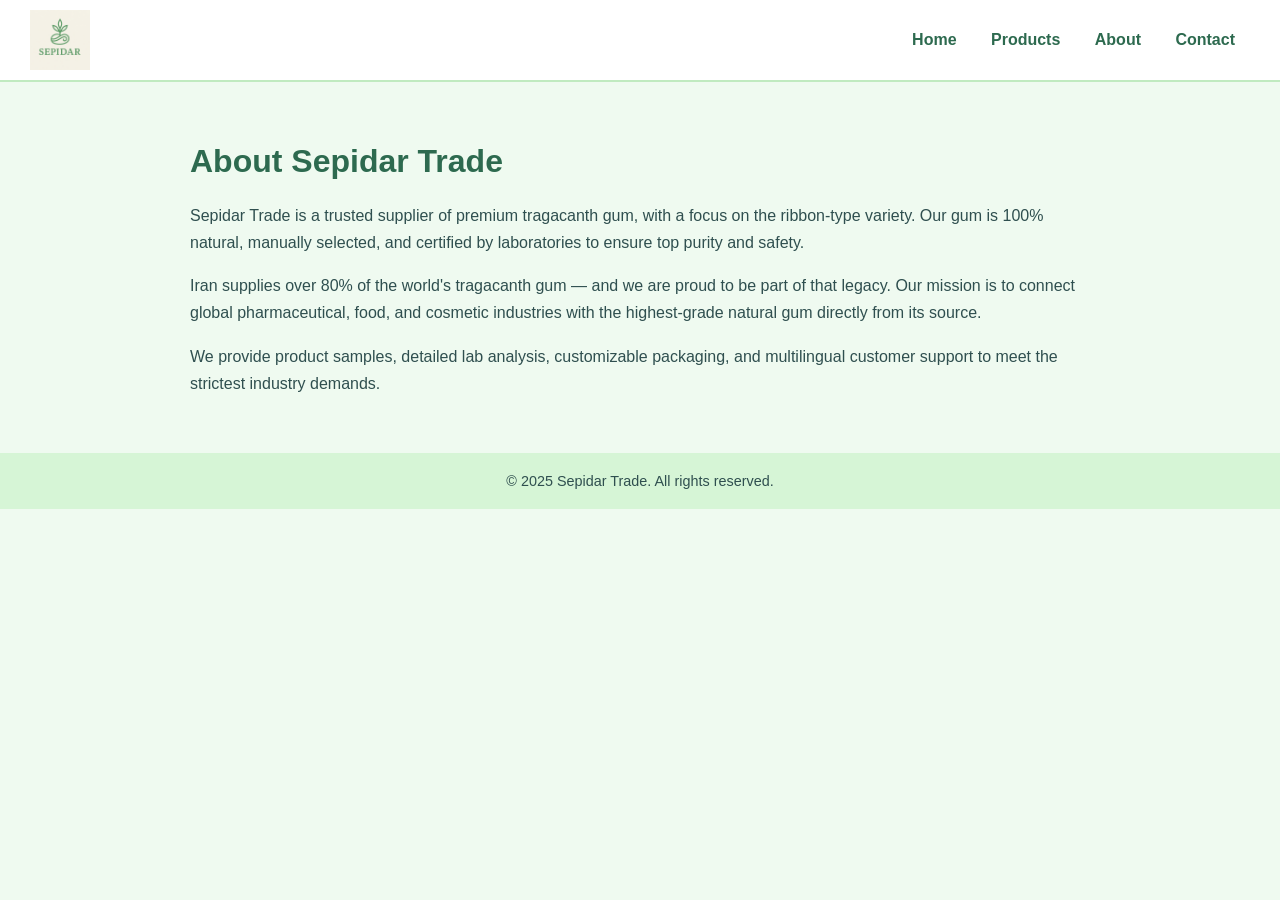
<file: about.html>
<!DOCTYPE html>
<html lang="en">
<head>
  <meta charset="UTF-8" />
  <title>About | Sepidar Trade</title>
  <meta name="viewport" content="width=device-width, initial-scale=1.0" />
  <style>
    body {
      font-family: Arial, sans-serif;
      background-color: #effaf0;
      margin: 0;
      padding: 0;
      color: #2f4f4f;
    }
    header {
      background-color: #ffffff;
      display: flex;
      align-items: center;
      justify-content: space-between;
      padding: 10px 30px;
      border-bottom: 2px solid #c0eac0;
    }
    header img {
      height: 60px;
    }
    nav a {
      margin: 0 15px;
      text-decoration: none;
      color: #2d6a4f;
      font-weight: bold;
    }
    .container {
      max-width: 900px;
      margin: auto;
      padding: 40px 20px;
    }
    h1 {
      color: #2d6a4f;
    }
    p {
      line-height: 1.7;
    }
    footer {
      background-color: #d6f5d6;
      text-align: center;
      padding: 20px;
      font-size: 0.9em;
    }
  </style>
</head>
<body>
  <header>
    <img src="logo.png" alt="Sepidar Logo" />
    <nav>
      <a href="index.html">Home</a>
      <a href="products.html">Products</a>
      <a href="about.html">About</a>
      <a href="contact.html">Contact</a>
    </nav>
  </header>

  <div class="container">
    <h1>About Sepidar Trade</h1>
    <p>
      Sepidar Trade is a trusted supplier of premium tragacanth gum, with a focus on the ribbon-type variety. Our gum is 100% natural, manually selected, and certified by laboratories to ensure top purity and safety.
    </p>
    <p>
      Iran supplies over 80% of the world's tragacanth gum — and we are proud to be part of that legacy. Our mission is to connect global pharmaceutical, food, and cosmetic industries with the highest-grade natural gum directly from its source.
    </p>
    <p>
      We provide product samples, detailed lab analysis, customizable packaging, and multilingual customer support to meet the strictest industry demands.
    </p>
  </div>

  <footer>
    &copy; 2025 Sepidar Trade. All rights reserved.
  </footer>
</body>
</html>
</file>
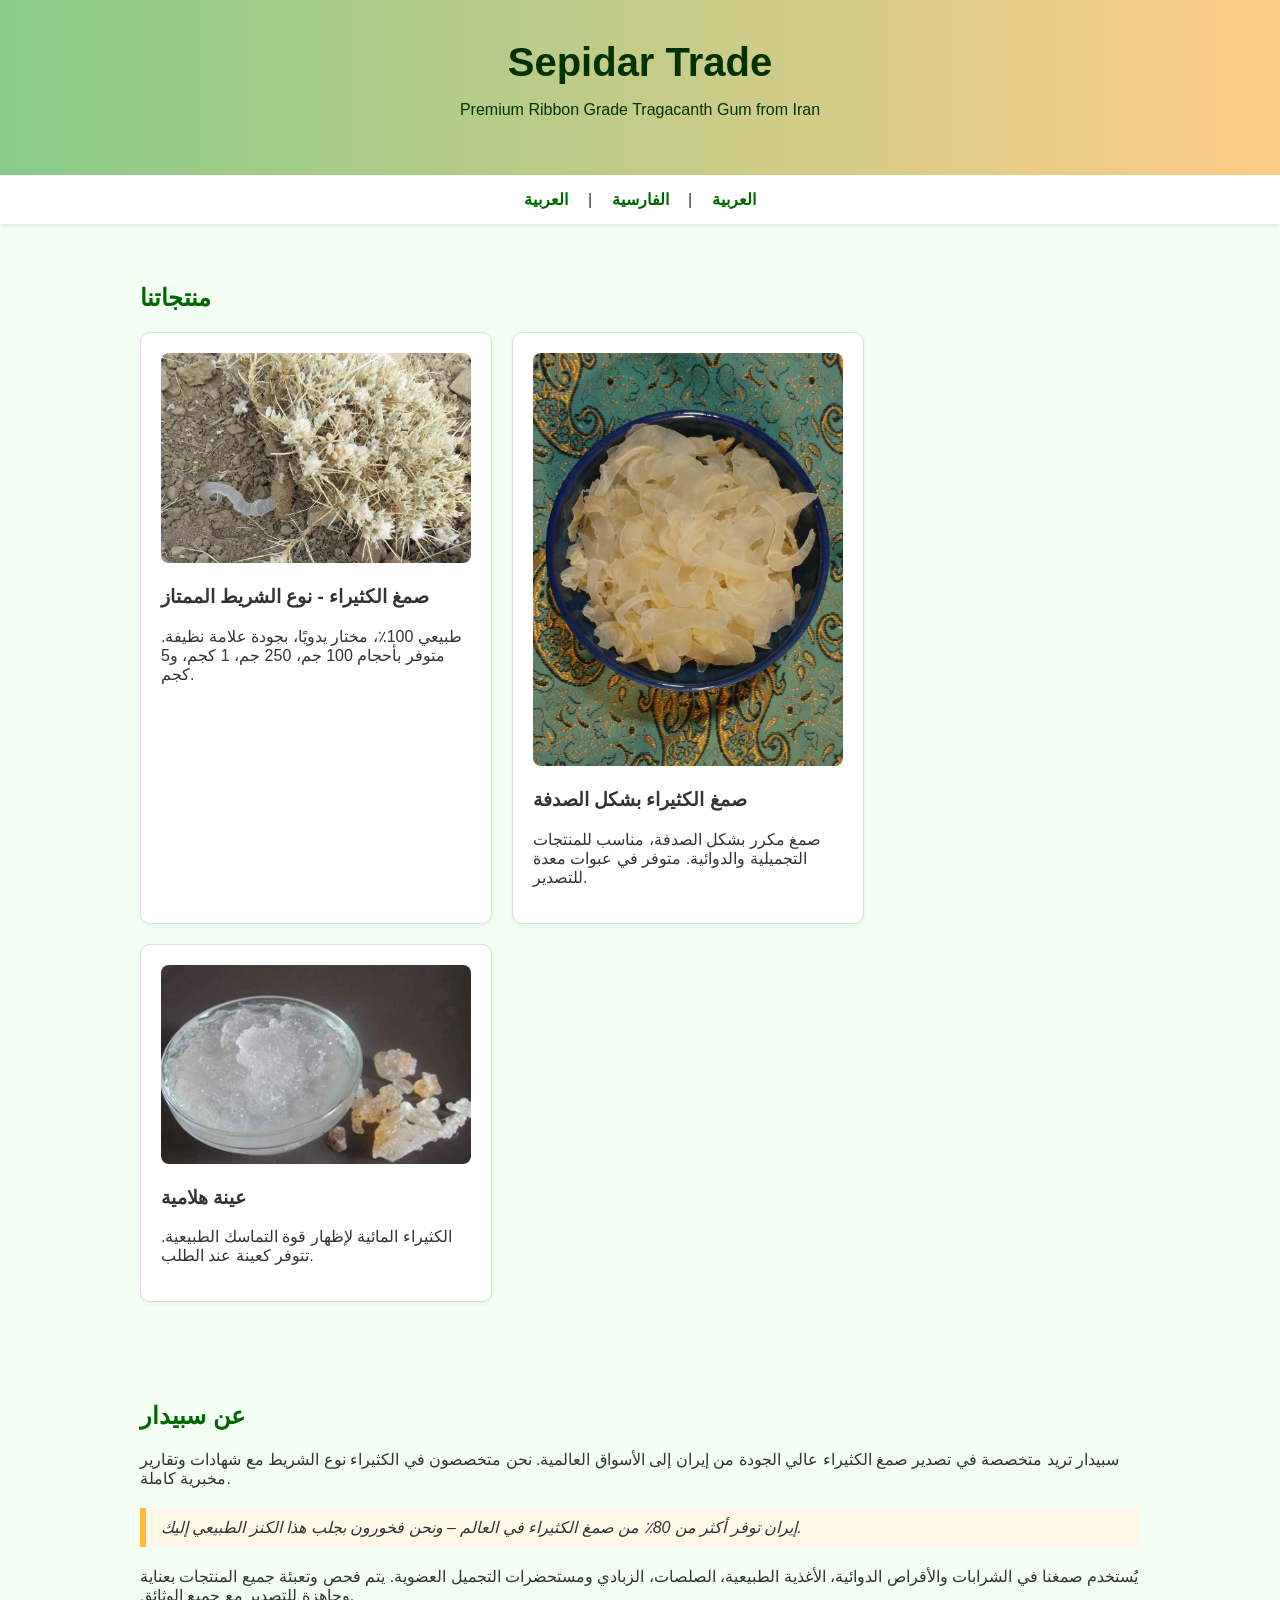
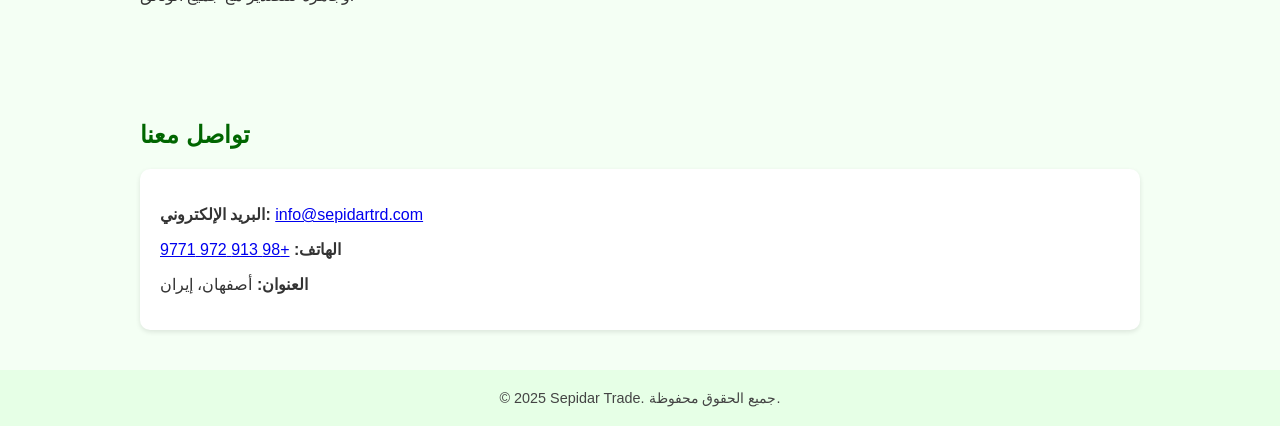
<file: ar.html>
<!DOCTYPE html>
<html lang="ar">
<head>
  <meta charset="UTF-8" />
  <meta name="viewport" content="width=device-width, initial-scale=1.0" />
  <title>Sepidar Trade | Premium Iranian Tragacanth Gum</title>
  <style>
    body {
      font-family: sans-serif;
      margin: 0;
      padding: 0;
      background-color: #f4fff4;
      color: #333;
    }
    header {
      background: linear-gradient(to right, #88cc88, #ffcc88);
      padding: 40px 20px;
      text-align: center;
      color: #003300;
    }
    header h1 {
      margin: 0;
      font-size: 2.5em;
    }
    nav {
      background: #ffffff;
      padding: 15px;
      text-align: center;
      box-shadow: 0 2px 4px rgba(0,0,0,0.1);
    }
    nav a {
      margin: 0 15px;
      text-decoration: none;
      color: #006600;
      font-weight: bold;
    }
    section {
      padding: 40px 20px;
      max-width: 1000px;
      margin: auto;
    }
    h2 {
      color: #006600;
      margin-bottom: 20px;
    }
    .product-list {
      display: flex;
      flex-wrap: wrap;
      gap: 20px;
    }
    .product-item {
      background: #ffffff;
      border: 1px solid #ddd;
      border-radius: 10px;
      padding: 20px;
      width: calc(33% - 20px);
      box-shadow: 0 2px 4px rgba(0,0,0,0.05);
    }
    .product-item img {
      max-width: 100%;
      border-radius: 8px;
    }
    footer {
      background: #e6ffe6;
      text-align: center;
      padding: 20px;
      font-size: 0.9em;
      color: #444;
    }
    .contact {
      background: #ffffff;
      padding: 20px;
      border-radius: 10px;
      box-shadow: 0 2px 5px rgba(0,0,0,0.1);
    }
    .highlight {
      background: #fff8e6;
      border-left: 6px solid #ffbb33;
      padding: 10px 15px;
      margin: 20px 0;
      font-style: italic;
    }
  </style>
</head>
<body>
  <header>
    <h1>Sepidar Trade</h1>
    <p>Premium Ribbon Grade Tragacanth Gum from Iran</p>
  </header>

  <nav>
    <a href="index.html">العربية</a> |
    <a href="fa.html">الفارسية</a> |
    <a href="ar.html">العربية</a>
  </nav>

  <section id="products">
    <h2>منتجاتنا</h2>
    <div class="product-list">
      <div class="product-item">
        <img src="82795237-72109840.jpg" alt="Pure Ribbon Tragacanth" />
        <h3>صمغ الكثيراء - نوع الشريط الممتاز</h3>
        <p>طبيعي 100٪، مختار يدويًا، بجودة علامة نظيفة. متوفر بأحجام 100 جم، 250 جم، 1 كجم، و5 كجم.</p>
      </div>
      <div class="product-item">
        <img src="کتیرا-صدفی-scaled.jpg" alt="صمغ الكثيراء بشكل الصدفة" />
        <h3>صمغ الكثيراء بشكل الصدفة</h3>
        <p>صمغ مكرر بشكل الصدفة، مناسب للمنتجات التجميلية والدوائية. متوفر في عبوات معدة للتصدير.</p>
      </div>
      <div class="product-item">
        <img src="خواص-کتیرا.jpg" alt="Gelled Tragacanth Sample" />
        <h3>عينة هلامية</h3>
        <p>الكثيراء المائية لإظهار قوة التماسك الطبيعية. تتوفر كعينة عند الطلب.</p>
      </div>
    </div>
  </section>

  <section id="about">
    <h2>عن سبيدار</h2>
    <p>
      سبيدار تريد متخصصة في تصدير صمغ الكثيراء عالي الجودة من إيران إلى الأسواق العالمية. نحن متخصصون في الكثيراء نوع الشريط مع شهادات وتقارير مخبرية كاملة.
    </p>
    <div class="highlight">
      إيران توفر أكثر من 80٪ من صمغ الكثيراء في العالم – ونحن فخورون بجلب هذا الكنز الطبيعي إليك.
    </div>
    <p>
      يُستخدم صمغنا في الشرابات والأقراص الدوائية، الأغذية الطبيعية، الصلصات، الزبادي ومستحضرات التجميل العضوية. يتم فحص وتعبئة جميع المنتجات بعناية وجاهزة للتصدير مع جميع الوثائق.
    </p>
  </section>

  <section id="contact">
    <h2>تواصل معنا</h2>
    <div class="contact">
      <p><strong>البريد الإلكتروني:</strong> <a href="mailto:info@sepidartrd.com">info@sepidartrd.com</a></p>
      <p><strong>الهاتف:</strong> <a href="tel:+989139729771">+98 913 972 9771</a></p>
      <p><strong>العنوان:</strong> أصفهان، إيران</p>
    </div>
  </section>

  <footer>
    &copy; 2025 Sepidar Trade. جميع الحقوق محفوظة.
  </footer>
</body>
</html>
</file>
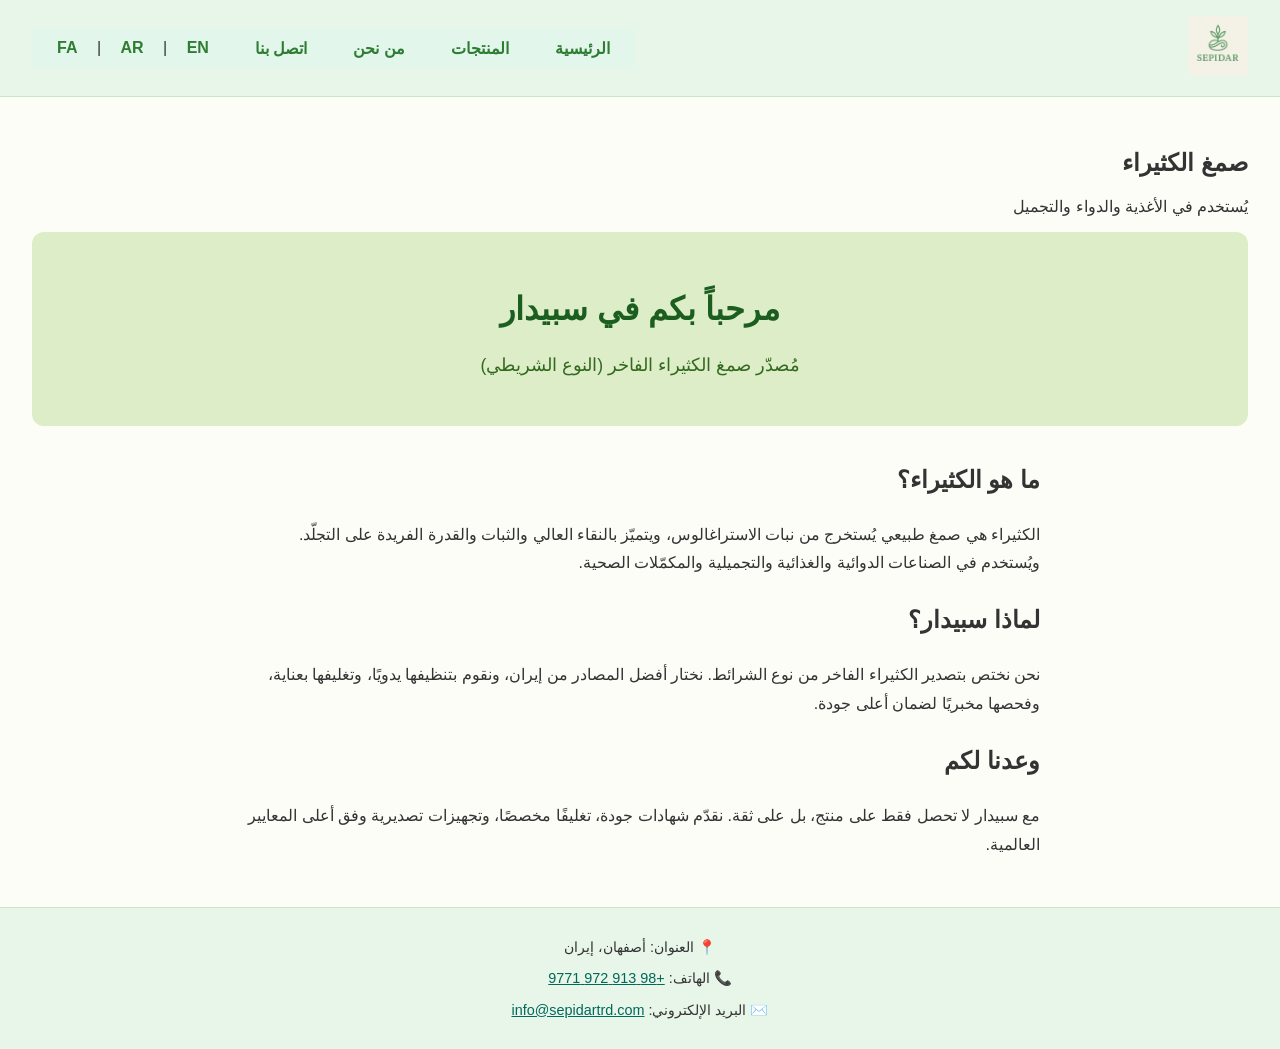
<file: ar_index.html>
<!DOCTYPE html>
<html lang="ar" dir="rtl">
<head>
  <meta charset="UTF-8" />
  <meta name="viewport" content="width=device-width, initial-scale=1.0" />
  <title>Sepidar - Premium Tragacanth Gum Export</title>
  <link rel="stylesheet" href="style.css" />

  <style>
    body {
      font-family: sans-serif;
      margin: 0;
      padding: 0;
      background-color: #fdfdf8;
      color: #333;
    }
    header {
      display: flex;
      align-items: center;
      justify-content: space-between;
      padding: 1rem 2rem;
      background-color: #e8f5e9;
      border-bottom: 1px solid #c8e6c9;
    }
    .logo img.small-logo {
      height: 60px;
      width: auto;
    }
    nav ul.nav-menu {
      list-style: none;
      display: flex;
      gap: 1rem;
      padding: 0;
      margin: 0;
    }
    nav ul.nav-menu li a {
      text-decoration: none;
      color: #2e7d32;
      font-weight: bold;
    }
    main {
      padding: 2rem;
    }
    .welcome {
      text-align: center;
      margin-bottom: 2rem;
    }
    .info-block {
      max-width: 800px;
      margin: 0 auto;
      line-height: 1.8;
    }
    footer {
      background-color: #e8f5e9;
      padding: 1rem 2rem;
      text-align: center;
      border-top: 1px solid #c8e6c9;
      font-size: 0.9rem;
    }
    a {
      color: #00695c;
    }
  
    .welcome.highlighted {
      background-color: #dcedc8;
      text-align: center;
      padding: 2rem 1rem;
      margin-bottom: 2rem;
      border-radius: 12px;
    }
    .welcome.highlighted h1 {
      color: #1b5e20;
      font-size: 2rem;
    }
    .welcome.highlighted p {
      color: #33691e;
      font-size: 1.1rem;
    }

</style>

</head>
<body>
  <header>
    <div class="logo">
      <img src="logo.png" alt="Sepidar Logo" class="small-logo">
    </div>
    <nav>
      <ul class="nav-menu">
        <li><a href="index.html">الرئيسية</a></li>
        <li><a href="products.html">المنتجات</a></li>
        <li><a href="about.html">من نحن</a></li>
        <li><a href="contact.html">اتصل بنا</a></li>
        <li class="lang-select">
          <a href="/fa/index.html">FA</a> |
          <a href="/ar/index.html">AR</a> |
          <a href="/index.html">EN</a>
        </li>
      </ul>
    </nav>
  </header>

  <main>
    <section class="main-title">
      <h1>صمغ الكثيراء</h1>
      <p>يُستخدم في الأغذية والدواء والتجميل</p>
    </section>
    
    <section class="welcome highlighted">
      <h1>مرحباً بكم في سبیدار</h1>
      <p>مُصدّر صمغ الكثيراء الفاخر (النوع الشريطي)</p>
    </section>

<section class="info-block">
  <h2>ما هو الكثيراء؟</h2>
  <p>الكثيراء هي صمغ طبيعي يُستخرج من نبات الاستراغالوس، ويتميّز بالنقاء العالي والثبات والقدرة الفريدة على التجلّد. ويُستخدم في الصناعات الدوائية والغذائية والتجميلية والمكمّلات الصحية.</p>
  <h2>لماذا سبیدار؟</h2>
  <p>نحن نختص بتصدير الكثيراء الفاخر من نوع الشرائط. نختار أفضل المصادر من إيران، ونقوم بتنظيفها يدويًا، وتغليفها بعناية، وفحصها مخبريًا لضمان أعلى جودة.</p>
  <h2>وعدنا لكم</h2>
  <p>مع سبیدار لا تحصل فقط على منتج، بل على ثقة. نقدّم شهادات جودة، تغليفًا مخصصًا، وتجهيزات تصديرية وفق أعلى المعايير العالمية.</p>
</section>

  </main>

  <footer>
    <div class="footer-contact">
      <p>📍 العنوان: أصفهان، إيران</p>
      <p>📞 الهاتف: <a href="tel:+989139729771">+98 913 972 9771</a></p>
      <p>✉️ البريد الإلكتروني: <a href="mailto:info@sepidartrd.com">info@sepidartrd.com</a></p>
    </div>
  </footer>
</body>
</html>
</file>
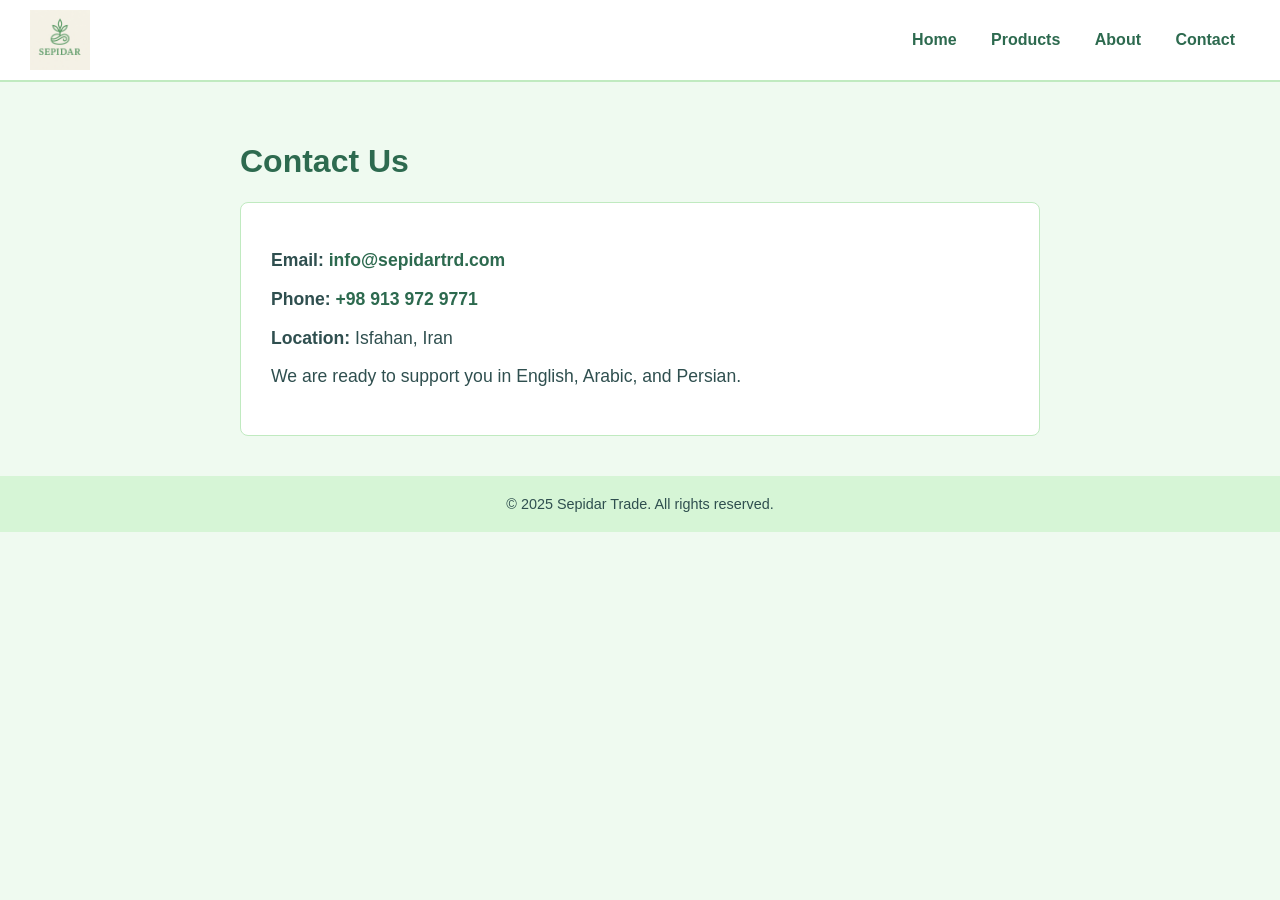
<file: contact.html>
<!DOCTYPE html>
<html lang="en">
<head>
  <meta charset="UTF-8" />
  <title>Contact | Sepidar Trade</title>
  <meta name="viewport" content="width=device-width, initial-scale=1.0" />
  <style>
    body {
      font-family: Arial, sans-serif;
      background-color: #effaf0;
      margin: 0;
      padding: 0;
      color: #2f4f4f;
    }
    header {
      background-color: #ffffff;
      display: flex;
      align-items: center;
      justify-content: space-between;
      padding: 10px 30px;
      border-bottom: 2px solid #c0eac0;
    }
    header img {
      height: 60px;
    }
    nav a {
      margin: 0 15px;
      text-decoration: none;
      color: #2d6a4f;
      font-weight: bold;
    }
    .container {
      max-width: 800px;
      margin: auto;
      padding: 40px 20px;
    }
    h1 {
      color: #2d6a4f;
    }
    p {
      font-size: 1.1em;
    }
    .contact-box {
      background: white;
      padding: 30px;
      border-radius: 8px;
      border: 1px solid #c0eac0;
    }
    a.email-link {
      color: #2d6a4f;
      font-weight: bold;
      text-decoration: none;
    }
    a.email-link:hover {
      text-decoration: underline;
    }
    footer {
      background-color: #d6f5d6;
      text-align: center;
      padding: 20px;
      font-size: 0.9em;
    }
  </style>
</head>
<body>
  <header>
    <img src="logo.png" alt="Sepidar Logo" />
    <nav>
      <a href="index.html">Home</a>
      <a href="products.html">Products</a>
      <a href="about.html">About</a>
      <a href="contact.html">Contact</a>
    </nav>
  </header>

  <div class="container">
    <h1>Contact Us</h1>
    <div class="contact-box">
      <p><strong>Email:</strong> <a href="mailto:info@sepidartrd.com" class="email-link">info@sepidartrd.com</a></p>
      <p><strong>Phone:</strong> <a href="tel:+989139729771" class="email-link">+98 913 972 9771</a></p>
      <p><strong>Location:</strong> Isfahan, Iran</p>
      <p>We are ready to support you in English, Arabic, and Persian.</p>
    </div>
  </div>

  <footer>
    &copy; 2025 Sepidar Trade. All rights reserved.
  </footer>
</body>
</html>
</file>
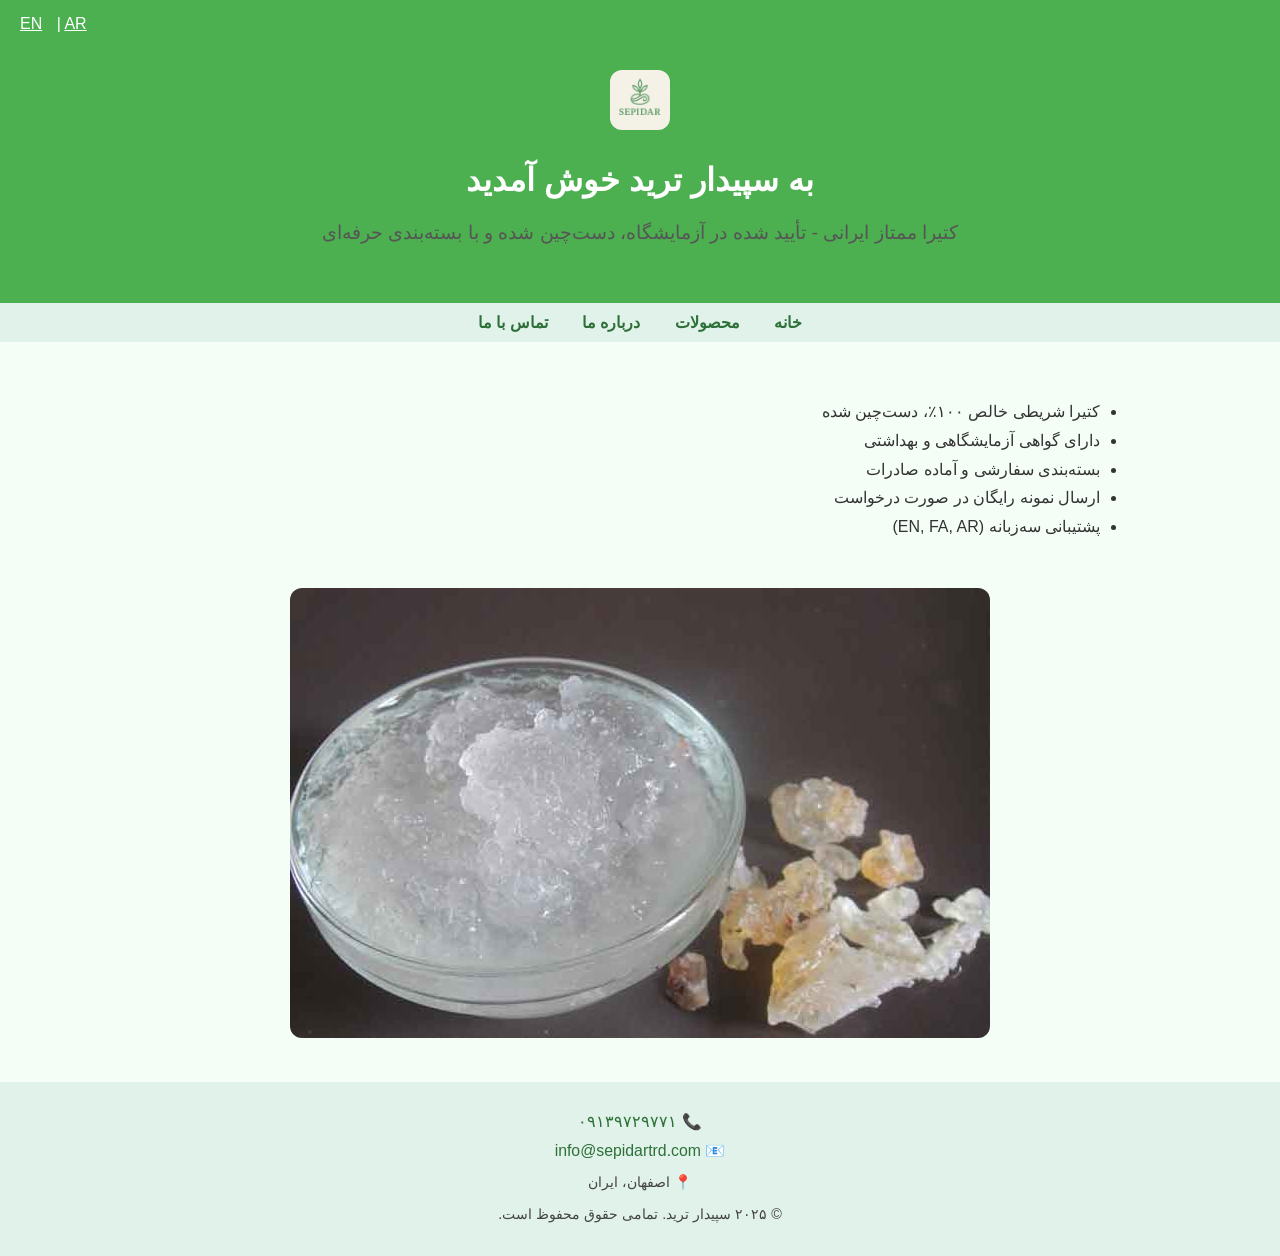
<file: fa.html>
<!DOCTYPE html>
<html lang="fa" dir="rtl">
<head>
  <meta charset="UTF-8" />
  <meta name="viewport" content="width=device-width, initial-scale=1.0" />
  <title>سپیدار ترید | صادرات کتیرا ممتاز</title>
  <style>
    body { margin: 0; font-family: sans-serif; background-color: #f4fdf6; color: #333; direction: rtl; }
    header { background-color: #4CAF50; color: white; padding: 40px 20px; text-align: center; position: relative; }
    nav { background: #e0f2e9; padding: 10px 20px; text-align: center; }
    nav a { margin: 0 15px; text-decoration: none; color: #2d7038; font-weight: bold; }
    .main { padding: 40px 20px; max-width: 1000px; margin: auto; text-align: center; }
    p.lead { font-size: 1.2em; color: #555; }
    img { max-width: 100%; border-radius: 12px; margin-top: 30px; }
    .footer { background: #e0f2e9; padding: 20px; text-align: center; font-size: 0.9em; color: #444; }
    .contact-links a { display: block; margin-top: 10px; font-size: 1.1em; color: #2d7038; text-decoration: none; }
    .lang-switch { position: absolute; top: 15px; left: 20px; direction: ltr; }
    .lang-switch a { margin-right: 10px; color: white; text-decoration: underline; }
    .logo { max-height: 60px; vertical-align: middle; margin-bottom: 10px; }
  </style>
</head>
<body>
  <header>
    <div class="lang-switch">
      <a href="index.html">EN</a> | <a href="ar.html">AR</a>
    </div>
    <img src="logo.png" alt="لوگوی سپیدار" class="logo" />
    <h1>به سپیدار ترید خوش آمدید</h1>
    <p class="lead">کتیرا ممتاز ایرانی - تأیید شده در آزمایشگاه، دست‌چین شده و با بسته‌بندی حرفه‌ای</p>
  </header>

  <nav>
    <a href="fa.html">خانه</a>
    <a href="products.html">محصولات</a>
    <a href="about.html">درباره ما</a>
    <a href="contact.html">تماس با ما</a>
  </nav>

  <div class="main">
    <ul style="text-align: right; line-height: 1.8;">
      <li>کتیرا شریطی خالص ۱۰۰٪، دست‌چین شده</li>
      <li>دارای گواهی آزمایشگاهی و بهداشتی</li>
      <li>بسته‌بندی سفارشی و آماده صادرات</li>
      <li>ارسال نمونه رایگان در صورت درخواست</li>
      <li>پشتیبانی سه‌زبانه (EN, FA, AR)</li>
    </ul>
    <img src="خواص-کتیرا.jpg" alt="کیفیت کتیرا">
  </div>

  <div class="footer">
    <div class="contact-links">
      <a href="tel:+989139729771">📞 ۰۹۱۳۹۷۲۹۷۷۱</a>
      <a href="mailto:info@sepidartrd.com">📧 info@sepidartrd.com</a>
      <p>📍 اصفهان، ایران</p>
    </div>
    <p>&copy; ۲۰۲۵ سپیدار ترید. تمامی حقوق محفوظ است.</p>
  </div>
</body>
</html>
</file>
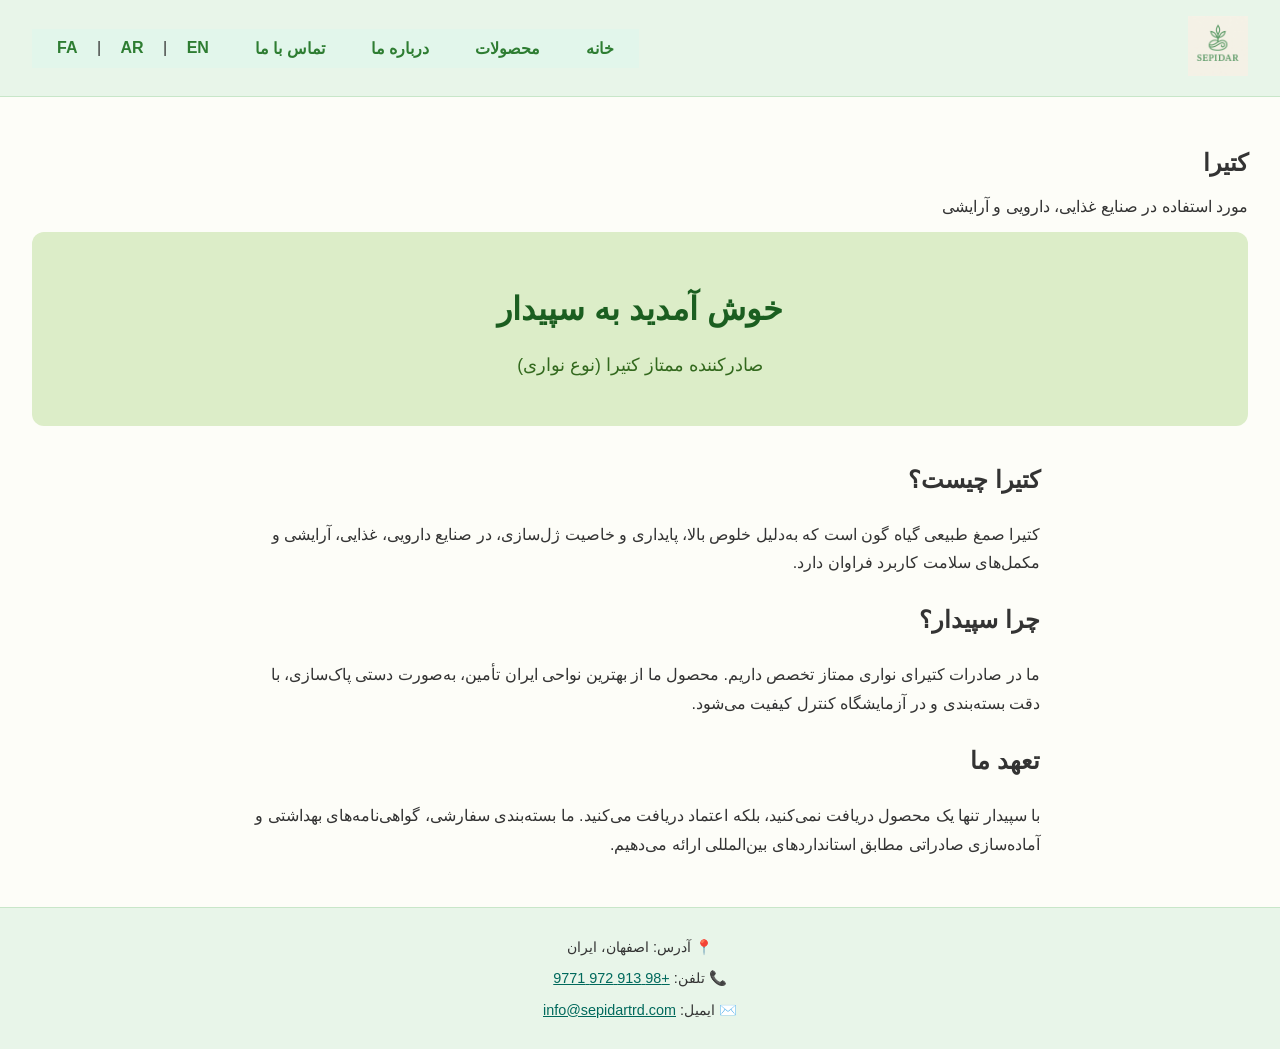
<file: fa_index.html>
<!DOCTYPE html>
<html lang="fa" dir="rtl">
<head>
  <meta charset="UTF-8" />
  <meta name="viewport" content="width=device-width, initial-scale=1.0" />
  <title>Sepidar - Premium Tragacanth Gum Export</title>
  <link rel="stylesheet" href="style.css" />

  <style>
    body {
      font-family: sans-serif;
      margin: 0;
      padding: 0;
      background-color: #fdfdf8;
      color: #333;
    }
    header {
      display: flex;
      align-items: center;
      justify-content: space-between;
      padding: 1rem 2rem;
      background-color: #e8f5e9;
      border-bottom: 1px solid #c8e6c9;
    }
    .logo img.small-logo {
      height: 60px;
      width: auto;
    }
    nav ul.nav-menu {
      list-style: none;
      display: flex;
      gap: 1rem;
      padding: 0;
      margin: 0;
    }
    nav ul.nav-menu li a {
      text-decoration: none;
      color: #2e7d32;
      font-weight: bold;
    }
    main {
      padding: 2rem;
    }
    .welcome {
      text-align: center;
      margin-bottom: 2rem;
    }
    .info-block {
      max-width: 800px;
      margin: 0 auto;
      line-height: 1.8;
    }
    footer {
      background-color: #e8f5e9;
      padding: 1rem 2rem;
      text-align: center;
      border-top: 1px solid #c8e6c9;
      font-size: 0.9rem;
    }
    a {
      color: #00695c;
    }
  
    .welcome.highlighted {
      background-color: #dcedc8;
      text-align: center;
      padding: 2rem 1rem;
      margin-bottom: 2rem;
      border-radius: 12px;
    }
    .welcome.highlighted h1 {
      color: #1b5e20;
      font-size: 2rem;
    }
    .welcome.highlighted p {
      color: #33691e;
      font-size: 1.1rem;
    }

</style>

</head>
<body>
  <header>
    <div class="logo">
      <img src="logo.png" alt="Sepidar Logo" class="small-logo">
    </div>
    <nav>
      <ul class="nav-menu">
        <li><a href="index.html">خانه</a></li>
        <li><a href="products.html">محصولات</a></li>
        <li><a href="about.html">درباره ما</a></li>
        <li><a href="contact.html">تماس با ما</a></li>
        <li class="lang-select">
          <a href="/fa/index.html">FA</a> |
          <a href="/ar/index.html">AR</a> |
          <a href="/index.html">EN</a>
        </li>
      </ul>
    </nav>
  </header>

  <main>
    <section class="main-title">
      <h1>کتیرا</h1>
      <p>مورد استفاده در صنایع غذایی، دارویی و آرایشی</p>
    </section>
    
    <section class="welcome highlighted">
      <h1>خوش آمدید به سپیدار</h1>
      <p>صادرکننده ممتاز کتیرا (نوع نواری)</p>
    </section>

<section class="info-block">
  <h2>کتیرا چیست؟</h2>
  <p>کتیرا صمغ طبیعی گیاه گون است که به‌دلیل خلوص بالا، پایداری و خاصیت ژل‌سازی، در صنایع دارویی، غذایی، آرایشی و مکمل‌های سلامت کاربرد فراوان دارد.</p>
  <h2>چرا سپیدار؟</h2>
  <p>ما در صادرات کتیرای نواری ممتاز تخصص داریم. محصول ما از بهترین نواحی ایران تأمین، به‌صورت دستی پاک‌سازی، با دقت بسته‌بندی و در آزمایشگاه کنترل کیفیت می‌شود.</p>
  <h2>تعهد ما</h2>
  <p>با سپیدار تنها یک محصول دریافت نمی‌کنید، بلکه اعتماد دریافت می‌کنید. ما بسته‌بندی سفارشی، گواهی‌نامه‌های بهداشتی و آماده‌سازی صادراتی مطابق استانداردهای بین‌المللی ارائه می‌دهیم.</p>
</section>

  </main>

  <footer>
    <div class="footer-contact">
      <p>📍 آدرس: اصفهان، ایران</p>
      <p>📞 تلفن: <a href="tel:+989139729771">+98 913 972 9771</a></p>
      <p>✉️ ایمیل: <a href="mailto:info@sepidartrd.com">info@sepidartrd.com</a></p>
    </div>
  </footer>
</body>
</html>
</file>
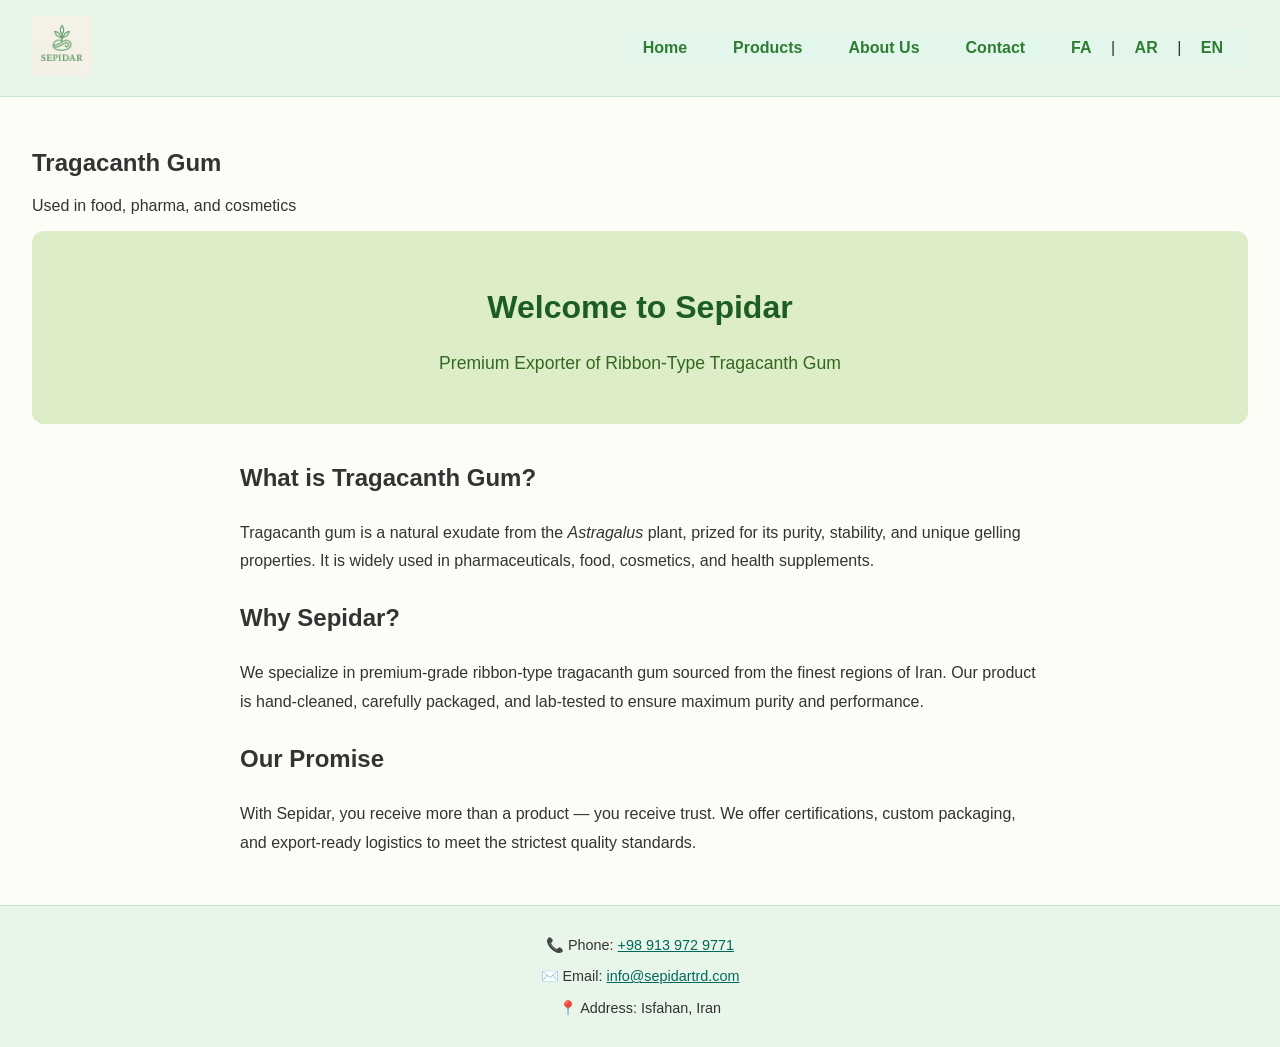
<file: index-en-updated.html>
<!DOCTYPE html>
<html lang="en">
<head>
  <meta charset="UTF-8" />
  <meta name="viewport" content="width=device-width, initial-scale=1.0" />
  <title>Sepidar - Premium Tragacanth Gum Export</title>
  <link rel="stylesheet" href="style.css" />

  <style>
    body {
      font-family: sans-serif;
      margin: 0;
      padding: 0;
      background-color: #fdfdf8;
      color: #333;
    }
    header {
      display: flex;
      align-items: center;
      justify-content: space-between;
      padding: 1rem 2rem;
      background-color: #e8f5e9;
      border-bottom: 1px solid #c8e6c9;
    }
    .logo img.small-logo {
      height: 60px;
      width: auto;
    }
    nav ul.nav-menu {
      list-style: none;
      display: flex;
      gap: 1rem;
      padding: 0;
      margin: 0;
    }
    nav ul.nav-menu li a {
      text-decoration: none;
      color: #2e7d32;
      font-weight: bold;
    }
    main {
      padding: 2rem;
    }
    .welcome {
      text-align: center;
      margin-bottom: 2rem;
    }
    .info-block {
      max-width: 800px;
      margin: 0 auto;
      line-height: 1.8;
    }
    footer {
      background-color: #e8f5e9;
      padding: 1rem 2rem;
      text-align: center;
      border-top: 1px solid #c8e6c9;
      font-size: 0.9rem;
    }
    a {
      color: #00695c;
    }
  
    .welcome.highlighted {
      background-color: #dcedc8;
      text-align: center;
      padding: 2rem 1rem;
      margin-bottom: 2rem;
      border-radius: 12px;
    }
    .welcome.highlighted h1 {
      color: #1b5e20;
      font-size: 2rem;
    }
    .welcome.highlighted p {
      color: #33691e;
      font-size: 1.1rem;
    }

</style>

</head>
<body>
  <header>
    <div class="logo">
      <img src="logo.png" alt="Sepidar Logo" class="small-logo">
    </div>
    <nav>
      <ul class="nav-menu">
        <li><a href="index.html">Home</a></li>
        <li><a href="products.html">Products</a></li>
        <li><a href="about.html">About Us</a></li>
        <li><a href="contact.html">Contact</a></li>
        <li class="lang-select">
          <a href="index-fa.html">FA</a> |
          <a href="index-ar.html">AR</a> |
          <a href="index-en.html">EN</a>
        </li>
      </ul>
    </nav>
  </header>

  <main>
    <section class="main-title">
      <h1>Tragacanth Gum</h1>
      <p>Used in food, pharma, and cosmetics</p>
    </section>
    
    <section class="welcome highlighted">
      <h1>Welcome to Sepidar</h1>
      <p>Premium Exporter of Ribbon-Type Tragacanth Gum</p>
    </section>

<section class="info-block">
  <h2>What is Tragacanth Gum?</h2>
  <p>Tragacanth gum is a natural exudate from the <em>Astragalus</em> plant, prized for its purity, stability, and unique gelling properties. It is widely used in pharmaceuticals, food, cosmetics, and health supplements.</p>
  <h2>Why Sepidar?</h2>
  <p>We specialize in premium-grade ribbon-type tragacanth gum sourced from the finest regions of Iran. Our product is hand-cleaned, carefully packaged, and lab-tested to ensure maximum purity and performance.</p>
  <h2>Our Promise</h2>
  <p>With Sepidar, you receive more than a product — you receive trust. We offer certifications, custom packaging, and export-ready logistics to meet the strictest quality standards.</p>
</section>

  </main>

  <footer>
    <div class="footer-contact">
      <p>📞 Phone: <a href="tel:+989139729771">+98 913 972 9771</a></p>
      <p>✉️ Email: <a href="mailto:info@sepidartrd.com">info@sepidartrd.com</a></p>
      <p>📍 Address: Isfahan, Iran</p>
    </div>
  </footer>
</body>
</html>
</file>
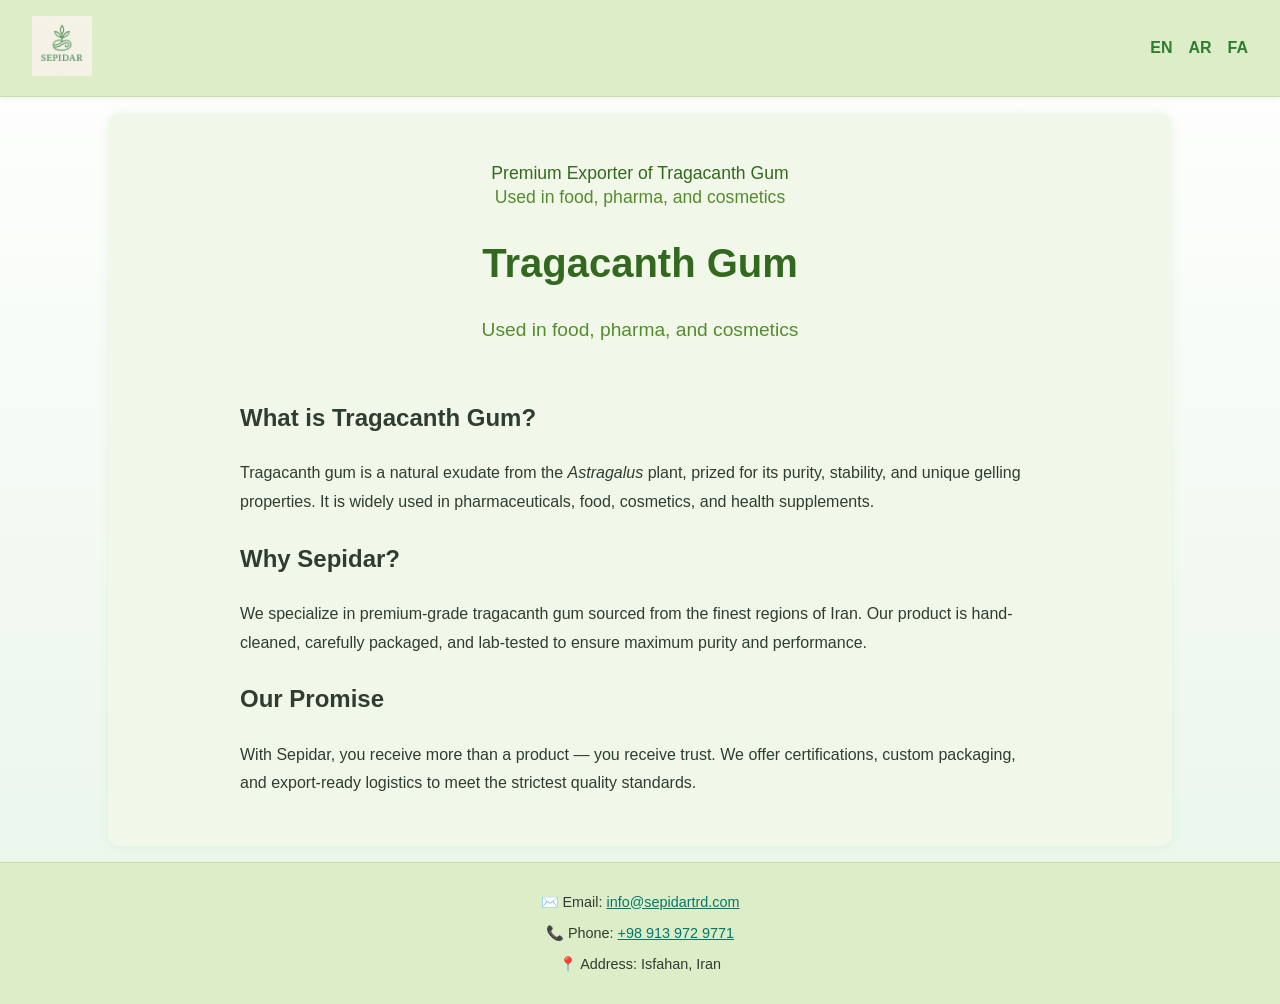
<file: index-natural-final.html>
<!DOCTYPE html>
<html lang="en">
<head>
  <meta charset="UTF-8" />
  <meta name="viewport" content="width=device-width, initial-scale=1.0" />
  <title>Sepidar - Tragacanth Gum Export</title>
  <style>
  body {
    font-family: 'Segoe UI', sans-serif;
    margin: 0;
    padding: 0;
    background: linear-gradient(to bottom, #ffffff, #e8f5e9);
    color: #2e3d2f;
  }
  header {
    display: flex;
    align-items: center;
    justify-content: space-between;
    padding: 1rem 2rem;
    background-color: #dcedc8;
    border-bottom: 1px solid #c5e1a5;
    box-shadow: 0 2px 5px rgba(0,0,0,0.05);
  }
  .logo img {
    height: 60px;
    width: auto;
  }
  nav ul {
    list-style: none;
    display: flex;
    gap: 1rem;
    padding: 0;
    margin: 0;
  }
  nav ul li a {
    text-decoration: none;
    color: #2e7d32;
    font-weight: bold;
  }
  main {
    padding: 2rem;
    background: #f1f8e9;
    border-radius: 12px;
    margin: 1rem auto;
    max-width: 1000px;
    box-shadow: 0 0 10px rgba(76, 175, 80, 0.1);
  }
  .main-title {
    text-align: center;
    padding-bottom: 1rem;
  }
  .main-title h1 {
    font-size: 2.5rem;
    color: #33691e;
  }
  .main-title p {
    color: #558b2f;
    font-size: 1.2rem;
  }
  .info-block {
    max-width: 800px;
    margin: 0 auto;
    line-height: 1.8;
    color: #2e3d2f;
  }
  footer {
    background-color: #dcedc8;
    padding: 1rem 2rem;
    text-align: center;
    border-top: 1px solid #c5e1a5;
    font-size: 0.9rem;
  }
  a {
    color: #00796b;
  }
</style>
</head>
<body>
  <header>
    <div class="logo">
      <img src="logo.png" alt="Sepidar Logo">
    </div>
    <nav>
      <ul>
        <li><a href="./index.html">EN</a></li>
        <li><a href="./index-ar.html">AR</a></li>
        <li><a href="./index-fa.html">FA</a></li>
      </ul>
    </nav>
  </header>

  <main>
    
    <section class="main-title">
      <p style="font-size: 1.1rem; color: #33691e; margin-bottom: 0.2rem;">Premium Exporter of Tragacanth Gum</p>
      <p style="font-size: 1.1rem; color: #558b2f; margin-top: 0;">Used in food, pharma, and cosmetics</p>
    
      <h1>Tragacanth Gum</h1>
      <p>Used in food, pharma, and cosmetics</p>
    </section>

    <section class="info-block">
      <h2>What is Tragacanth Gum?</h2>
      <p>Tragacanth gum is a natural exudate from the <em>Astragalus</em> plant, prized for its purity, stability, and unique gelling properties. It is widely used in pharmaceuticals, food, cosmetics, and health supplements.</p>
      <h2>Why Sepidar?</h2>
      <p>We specialize in premium-grade tragacanth gum sourced from the finest regions of Iran. Our product is hand-cleaned, carefully packaged, and lab-tested to ensure maximum purity and performance.</p>
      <h2>Our Promise</h2>
      <p>With Sepidar, you receive more than a product — you receive trust. We offer certifications, custom packaging, and export-ready logistics to meet the strictest quality standards.</p>
    </section>
  </main>

  <footer>
    <p>✉️ Email: <a href="mailto:info@sepidartrd.com">info@sepidartrd.com</a></p>
    <p>📞 Phone: <a href="tel:+989139729771">+98 913 972 9771</a></p>
    <p>📍 Address: Isfahan, Iran</p>
  </footer>
</body>
</html>
</file>
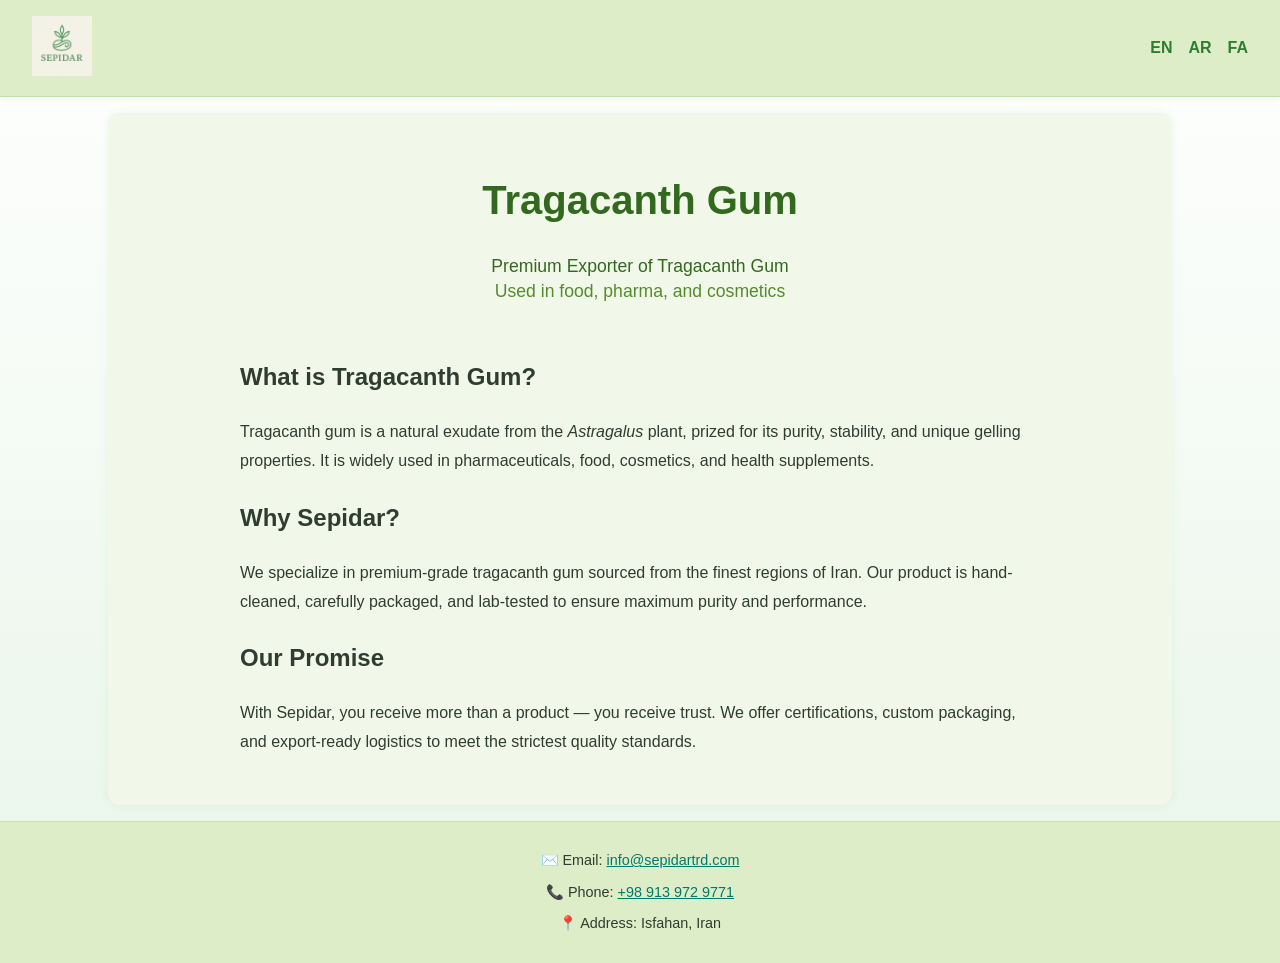
<file: index-natural-reordered.html>
<!DOCTYPE html>
<html lang="en">
<head>
  <meta charset="UTF-8" />
  <meta name="viewport" content="width=device-width, initial-scale=1.0" />
  <title>Sepidar - Tragacanth Gum Export</title>
  <style>
  body {
    font-family: 'Segoe UI', sans-serif;
    margin: 0;
    padding: 0;
    background: linear-gradient(to bottom, #ffffff, #e8f5e9);
    color: #2e3d2f;
  }
  header {
    display: flex;
    align-items: center;
    justify-content: space-between;
    padding: 1rem 2rem;
    background-color: #dcedc8;
    border-bottom: 1px solid #c5e1a5;
    box-shadow: 0 2px 5px rgba(0,0,0,0.05);
  }
  .logo img {
    height: 60px;
    width: auto;
  }
  nav ul {
    list-style: none;
    display: flex;
    gap: 1rem;
    padding: 0;
    margin: 0;
  }
  nav ul li a {
    text-decoration: none;
    color: #2e7d32;
    font-weight: bold;
  }
  main {
    padding: 2rem;
    background: #f1f8e9;
    border-radius: 12px;
    margin: 1rem auto;
    max-width: 1000px;
    box-shadow: 0 0 10px rgba(76, 175, 80, 0.1);
  }
  .main-title {
    text-align: center;
    padding-bottom: 1rem;
  }
  .main-title h1 {
    font-size: 2.5rem;
    color: #33691e;
  }
  .main-title p {
    color: #558b2f;
    font-size: 1.2rem;
  }
  .info-block {
    max-width: 800px;
    margin: 0 auto;
    line-height: 1.8;
    color: #2e3d2f;
  }
  footer {
    background-color: #dcedc8;
    padding: 1rem 2rem;
    text-align: center;
    border-top: 1px solid #c5e1a5;
    font-size: 0.9rem;
  }
  a {
    color: #00796b;
  }
</style>
</head>
<body>
  <header>
    <div class="logo">
      <img src="logo.png" alt="Sepidar Logo">
    </div>
    <nav>
      <ul>
        <li><a href="./index.html">EN</a></li>
        <li><a href="./index-ar.html">AR</a></li>
        <li><a href="./index-fa.html">FA</a></li>
      </ul>
    </nav>
  </header>

  <main>
    
    
    <section class="main-title">
      <h1>Tragacanth Gum</h1>
      <p style="font-size: 1.1rem; color: #33691e; margin-bottom: 0.2rem;">Premium Exporter of Tragacanth Gum</p>
      <p style="font-size: 1.1rem; color: #558b2f; margin-top: 0;">Used in food, pharma, and cosmetics</p>
    </section>
    

    <section class="info-block">
      <h2>What is Tragacanth Gum?</h2>
      <p>Tragacanth gum is a natural exudate from the <em>Astragalus</em> plant, prized for its purity, stability, and unique gelling properties. It is widely used in pharmaceuticals, food, cosmetics, and health supplements.</p>
      <h2>Why Sepidar?</h2>
      <p>We specialize in premium-grade tragacanth gum sourced from the finest regions of Iran. Our product is hand-cleaned, carefully packaged, and lab-tested to ensure maximum purity and performance.</p>
      <h2>Our Promise</h2>
      <p>With Sepidar, you receive more than a product — you receive trust. We offer certifications, custom packaging, and export-ready logistics to meet the strictest quality standards.</p>
    </section>
  </main>

  <footer>
    <p>✉️ Email: <a href="mailto:info@sepidartrd.com">info@sepidartrd.com</a></p>
    <p>📞 Phone: <a href="tel:+989139729771">+98 913 972 9771</a></p>
    <p>📍 Address: Isfahan, Iran</p>
  </footer>
</body>
</html>
</file>
<file: style.css>
body {
  font-family: Arial, sans-serif;
  background-color: #f2fcf5;
  color: #2e4837;
  margin: 0;
  padding: 0;
}
header {
  background-color: #b6e2c3;
  padding: 20px;
  text-align: center;
}
nav {
  background-color: #e2f6eb;
  padding: 10px;
  text-align: center;
}
nav a {
  margin: 0 15px;
  text-decoration: none;
  color: #1b5e3a;
  font-weight: bold;
}
footer {
  background-color: #e8f8ee;
  padding: 15px;
  text-align: center;
  font-size: 0.9em;
}
</file>
